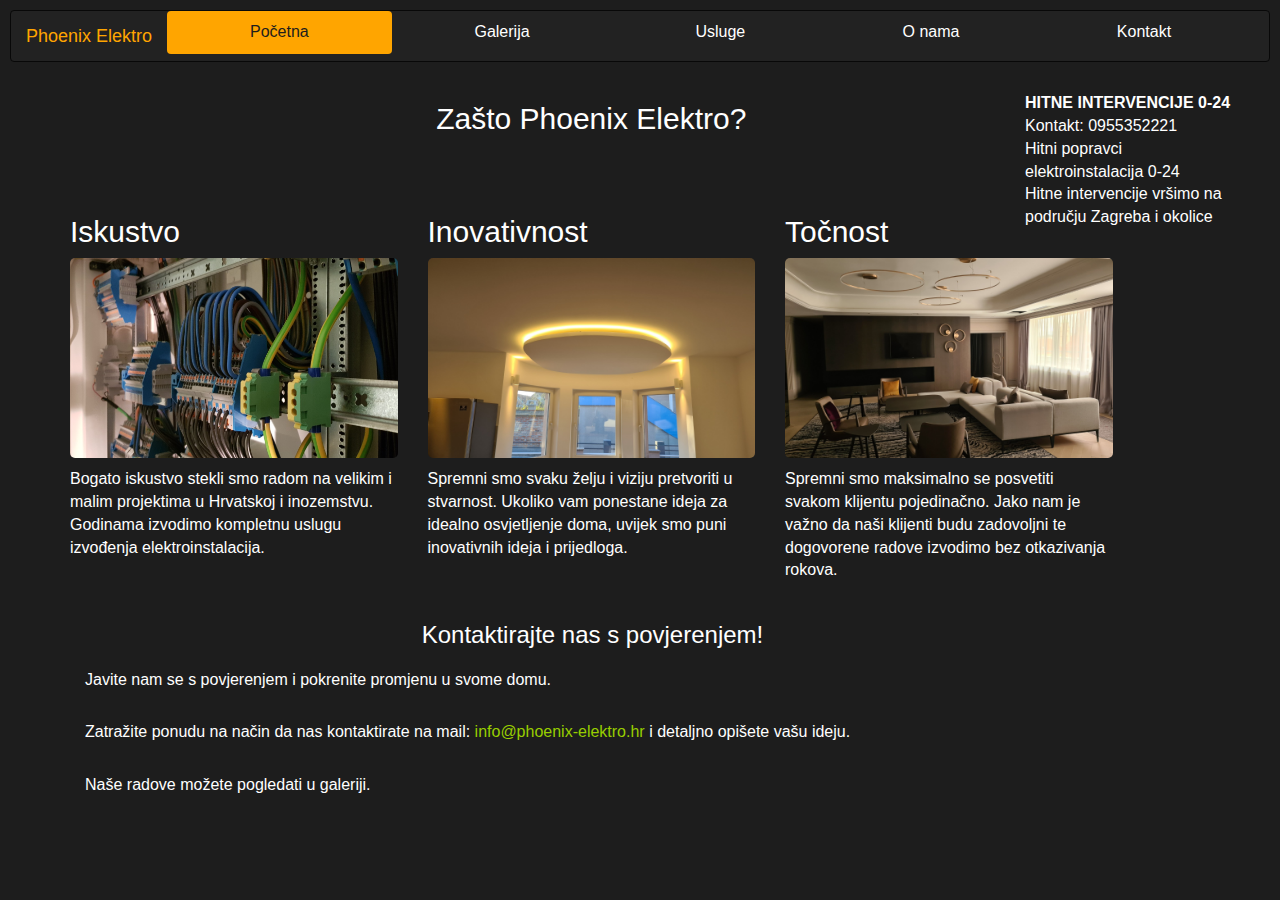
<file: index.htm>
<!DOCTYPE html>
<html lang="hr">

<head>
    <meta charset="utf-8">
    <title>Phoenix Elektro d.o.o.</title>
    <meta name="description" content="Phoenix Elektro pruža izradu i izvođenje radova na elektroinstalacijama po povoljnim i pristupačnim cijenama.">
    <meta name="viewport" content="width=device-width, initial-scale=1">

    <!-- ****** faviconit.com favicons ****** -->
    <link rel="shortcut icon" href="./webtest-repo/slike/favicon/favicon.ico">
    <link rel="icon" sizes="16x16 32x32 64x64" href="./webtest-repo/slike/favicon/favicon.ico">
    <link rel="icon" type="image/png" sizes="196x196" href="./webtest-repo/slike/favicon/favicon-192.png">
    <link rel="icon" type="image/png" sizes="160x160" href="./webtest-repo/slike/favicon/favicon-160.png">
    <link rel="icon" type="image/png" sizes="96x96" href="./webtest-repo/slike/favicon/favicon-96.png">
    <link rel="icon" type="image/png" sizes="64x64" href="./webtest-repo/slike/favicon/favicon-64.png">
    <link rel="icon" type="image/png" sizes="32x32" href="./webtest-repo/slike/favicon/favicon-32.png">
    <link rel="icon" type="image/png" sizes="16x16" href="./webtest-repo/slike/favicon/favicon-16.png">
    <link rel="apple-touch-icon" href="./webtest-repo/slike/favicon/favicon-57.png">
    <link rel="apple-touch-icon" sizes="114x114" href="./webtest-repo/slike/favicon/favicon-114.png">
    <link rel="apple-touch-icon" sizes="72x72" href="./webtest-repo/slike/favicon/favicon-72.png">
    <link rel="apple-touch-icon" sizes="144x144" href="./webtest-repo/slike/favicon/favicon-144.png">
    <link rel="apple-touch-icon" sizes="60x60" href="./webtest-repo/slike/favicon/favicon-60.png">
    <link rel="apple-touch-icon" sizes="120x120" href="./webtest-repo/slike/favicon/favicon-120.png">
    <link rel="apple-touch-icon" sizes="76x76" href="./webtest-repo/slike/favicon/favicon-76.png">
    <link rel="apple-touch-icon" sizes="152x152" href="./webtest-repo/slike/favicon/favicon-152.png">
    <link rel="apple-touch-icon" sizes="180x180" href="./webtest-repo/slike/favicon/favicon-180.png">
    <meta name="msapplication-TileColor" content="#FFFFFF">
    <meta name="msapplication-TileImage" content="./webtest-repo/slike/favicon/favicon-144.png">
    <meta name="msapplication-config" content="./webtest-repo/slike/favicon/browserconfig.xml">
    <!-- ****** faviconit.com favicons ****** -->

    <link rel="stylesheet" href="https://maxcdn.bootstrapcdn.com/bootstrap/3.4.1/css/bootstrap.min.css">
    <script src="https://ajax.googleapis.com/ajax/libs/jquery/3.5.1/jquery.min.js"></script>
    <script src="https://maxcdn.bootstrapcdn.com/bootstrap/3.4.1/js/bootstrap.min.js"></script>
    <link rel="stylesheet" href="style.css">
</head>

<body>

    <nav class="navbar navbar-inverse">
        <div class="container-fluid">
            <div class="navbar-header">
                <a class="navbar-brand" href="./">Phoenix Elektro</a>
            </div>
            <ul class="nav nav-pills nav-justified">
                <li class="active"><a href="./">Početna</a></li>
                <li><a href="galerija.htm">Galerija</a></li>
                <li><a href="usluge.htm">Usluge</a></li>
                <li><a href="o_nama.htm">O nama</a></li>
                <li><a href="kontakt.htm">Kontakt</a></li>
            </ul>
        </div>
    </nav>

    <div class="container">

        <!-- <hr class="featurette-divider"> -->
        <aside class="hitno">
            <p><b>HITNE INTERVENCIJE 0-24</b><br /> Kontakt: 0955352221<br />Hitni popravci elektroinstalacija 0-24<br /> Hitne intervencije vršimo na području Zagreba i okolice
            </p>
        </aside>
        <div class="row">
            <div class="container-wide marketing col-lg-11">

                <!-- Three columns of text below the carousel -->
                <h2 class="text-center pb-2 border-bottom rel">Zašto Phoenix Elektro?</h2>
                <div class="row">
                    <div class="col-lg-4 col-md-6 col-xs-12">
                        <h2>Iskustvo</h2>
                        <img class="top-img" src="./webtest-repo/slike/main-web-3.jpg" alt="Iskustvo-slika" width="140" height="140">
                        <p>Bogato iskustvo stekli smo radom na velikim i malim projektima u Hrvatskoj i inozemstvu. Godinama izvodimo kompletnu uslugu izvođenja elektroinstalacija.</p>
                    </div>
                    <!-- /.col-lg-4 -->
                    <div class="col-lg-4 col-md-6 col-xs-12">
                        <h2>Inovativnost</h2>
                        <img class="top-img" src="./webtest-repo/slike/main-web-2.jpg" alt="Inovativnost-slika" width="140" height="140">
                        <p>Spremni smo svaku želju i viziju pretvoriti u stvarnost. Ukoliko vam ponestane ideja za idealno osvjetljenje doma, uvijek smo puni inovativnih ideja i prijedloga.</p>
                    </div>
                    <!-- /.col-lg-4 -->
                    <div class="col-lg-4 col-md-6 col-xs-12">
                        <h2>Točnost</h2>
                        <img class="top-img" src="./webtest-repo/slike/main-web-6.jpg" alt="Tocnost-slika" width="140" height="140">
                        <p>Spremni smo maksimalno se posvetiti svakom klijentu pojedinačno. Jako nam je važno da naši klijenti budu zadovoljni te dogovorene radove izvodimo bez otkazivanja rokova. </p>
                    </div>
                    <!-- /.col-lg-4 -->

                </div>
                <!-- kraj row -->

            </div>
            <!-- kraj container marketing -->
        </div>
        <div class="col-lg-11">
            <h3 class="text-center">Kontaktirajte nas s povjerenjem!</h3>
            <p>Javite nam se s povjerenjem i pokrenite promjenu u svome domu.</p>
            <p>Zatražite ponudu na način da nas kontaktirate na mail: <a href="mailto:info@phoenix-elektro.hr">info@phoenix-elektro.hr</a> i detaljno opišete vašu ideju.</p>
            <p>Naše radove možete pogledati u galeriji.</p>

            </p>
        </div>
    </div>

</body>

</html>
</file>
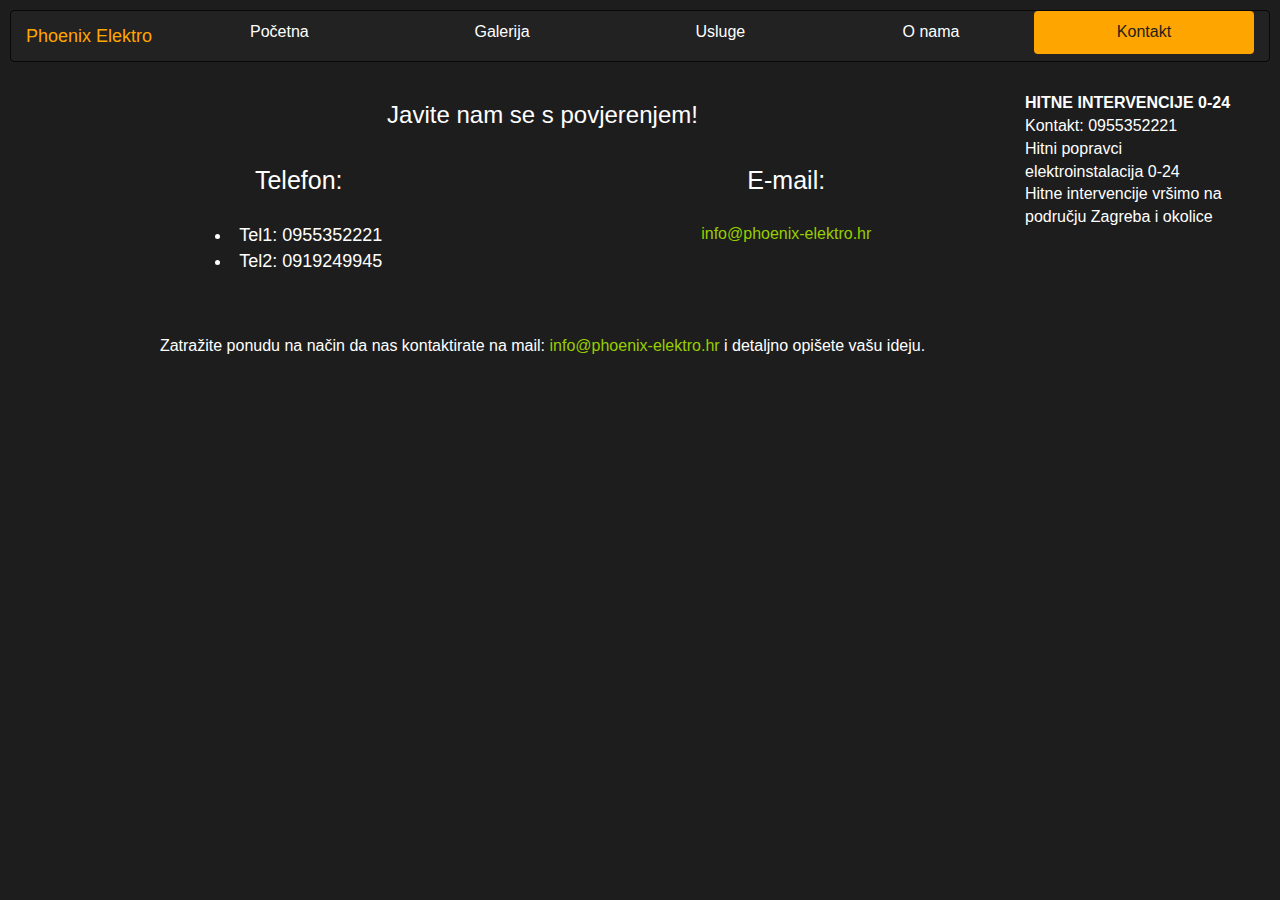
<file: kontakt.htm>
<!DOCTYPE html>
<html lang="hr">

<head>
    <meta charset="utf-8">
    <title>Kontakt - Phoenix Elektro d.o.o.</title>
    <meta name="description" content="Kontaktirajte nas na broj 0955352221 ili mail info@phoenix-elektro.hr.">
    <meta name="viewport" content="width=device-width, initial-scale=1">

    <!-- ****** faviconit.com favicons ****** -->
    <link rel="shortcut icon" href="./webtest-repo/slike/favicon/favicon.ico">
    <link rel="icon" sizes="16x16 32x32 64x64" href="./webtest-repo/slike/favicon/favicon.ico">
    <link rel="icon" type="image/png" sizes="196x196" href="./webtest-repo/slike/favicon/favicon-192.png">
    <link rel="icon" type="image/png" sizes="160x160" href="./webtest-repo/slike/favicon/favicon-160.png">
    <link rel="icon" type="image/png" sizes="96x96" href="./webtest-repo/slike/favicon/favicon-96.png">
    <link rel="icon" type="image/png" sizes="64x64" href="./webtest-repo/slike/favicon/favicon-64.png">
    <link rel="icon" type="image/png" sizes="32x32" href="./webtest-repo/slike/favicon/favicon-32.png">
    <link rel="icon" type="image/png" sizes="16x16" href="./webtest-repo/slike/favicon/favicon-16.png">
    <link rel="apple-touch-icon" href="./webtest-repo/slike/favicon/favicon-57.png">
    <link rel="apple-touch-icon" sizes="114x114" href="./webtest-repo/slike/favicon/favicon-114.png">
    <link rel="apple-touch-icon" sizes="72x72" href="./webtest-repo/slike/favicon/favicon-72.png">
    <link rel="apple-touch-icon" sizes="144x144" href="./webtest-repo/slike/favicon/favicon-144.png">
    <link rel="apple-touch-icon" sizes="60x60" href="./webtest-repo/slike/favicon/favicon-60.png">
    <link rel="apple-touch-icon" sizes="120x120" href="./webtest-repo/slike/favicon/favicon-120.png">
    <link rel="apple-touch-icon" sizes="76x76" href="./webtest-repo/slike/favicon/favicon-76.png">
    <link rel="apple-touch-icon" sizes="152x152" href="./webtest-repo/slike/favicon/favicon-152.png">
    <link rel="apple-touch-icon" sizes="180x180" href="./webtest-repo/slike/favicon/favicon-180.png">
    <meta name="msapplication-TileColor" content="#FFFFFF">
    <meta name="msapplication-TileImage" content="./webtest-repo/slike/favicon/favicon-144.png">
    <meta name="msapplication-config" content="./webtest-repo/slike/favicon/browserconfig.xml">
    <!-- ****** faviconit.com favicons ****** -->

    <link rel="stylesheet" href="https://maxcdn.bootstrapcdn.com/bootstrap/3.4.1/css/bootstrap.min.css">
    <script src="https://ajax.googleapis.com/ajax/libs/jquery/3.5.1/jquery.min.js"></script>
    <script src="https://maxcdn.bootstrapcdn.com/bootstrap/3.4.1/js/bootstrap.min.js"></script>
    <link rel="stylesheet" href="style.css">
</head>

<body>

    <nav class="navbar navbar-inverse">
        <div class="container-fluid">
            <div class="navbar-header">
                <a class="navbar-brand" href="./">Phoenix Elektro</a>
            </div>
            <ul class="nav nav-pills nav-justified">
                <li><a href="./">Početna</a></li>
                <li><a href="galerija.htm">Galerija</a></li>
                <li><a href="usluge.htm">Usluge</a></li>
                <li><a href="o_nama.htm">O nama</a></li>
                <li class="active"><a href="kontakt.htm">Kontakt</a></li>
            </ul>
        </div>
    </nav>

    <div class="container">
        <aside class="hitno">
            <p><b>HITNE INTERVENCIJE 0-24</b><br /> Kontakt: 0955352221<br />Hitni popravci elektroinstalacija 0-24<br /> Hitne intervencije vršimo na području Zagreba i okolice
            </p>
        </aside>
        <div class="row">
            <div class="container-wide marketing col-lg-10 text-center">

                <div class="row">
                    <h3 class="text-center">Javite nam se s povjerenjem!</h3>
                    <div class="col-lg-6 col-md-6 col-xs-12 rel">
                        <h2>Telefon:</h2>
                        <ul class="phone">
                            <li>Tel1: 0955352221</li>
                            <li>Tel2: 0919249945</li>
                        </ul>
                    </div>

                    <div class="col-lg-6 col-md-6 col-xs-12 rel">
                        <h2>E-mail:</h2>
                        <span><a href="mailto:info@phoenix-elektro.hr">info@phoenix-elektro.hr</a></span></p>
                    </div>

                </div>
                <span>Zatražite ponudu na način da nas kontaktirate na mail: <a href="mailto:info@phoenix-elektro.hr">info@phoenix-elektro.hr</a> i detaljno opišete vašu ideju.</span></p>
            </div>
        </div>
    </div>

</body>

</html>
</file>
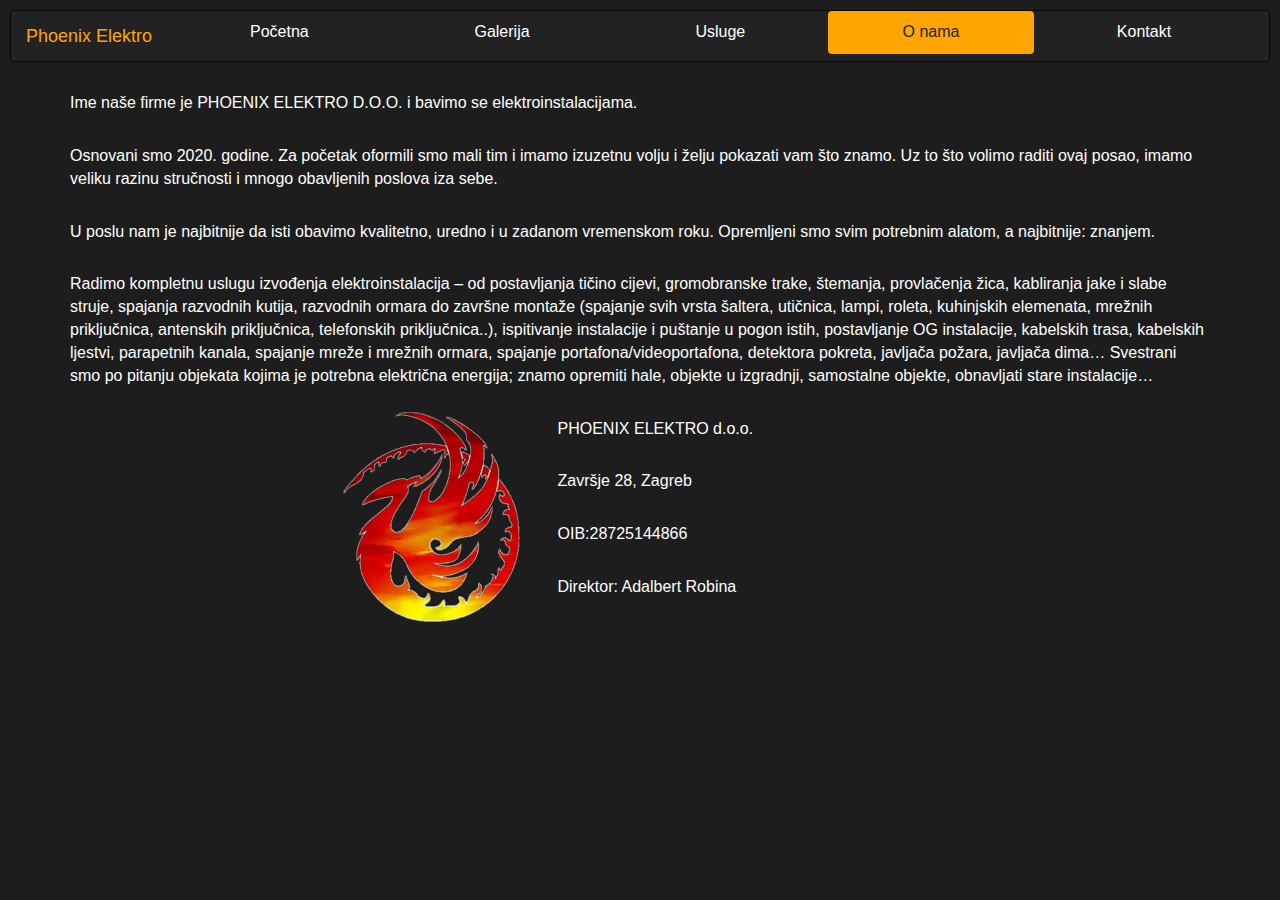
<file: o_nama.htm>
<!DOCTYPE html>
<html lang="hr">

<head>
    <meta charset="utf-8">
    <title>O nama - Phoenix Elektro d.o.o.</title>
    <meta name="description" content="Ime naše firme je Phoenix Elektro i bavimo se elektroinstalacijama. U poslu nam je najbitnije da isti obavimo kvalitetno, uredno i u zadanom vremenskom roku.">
    <meta name="viewport" content="width=device-width, initial-scale=1">


    <!-- ****** faviconit.com favicons ****** -->
    <link rel="shortcut icon" href="./webtest-repo/slike/favicon/favicon.ico">
    <link rel="icon" sizes="16x16 32x32 64x64" href="./webtest-repo/slike/favicon/favicon.ico">
    <link rel="icon" type="image/png" sizes="196x196" href="./webtest-repo/slike/favicon/favicon-192.png">
    <link rel="icon" type="image/png" sizes="160x160" href="./webtest-repo/slike/favicon/favicon-160.png">
    <link rel="icon" type="image/png" sizes="96x96" href="./webtest-repo/slike/favicon/favicon-96.png">
    <link rel="icon" type="image/png" sizes="64x64" href="./webtest-repo/slike/favicon/favicon-64.png">
    <link rel="icon" type="image/png" sizes="32x32" href="./webtest-repo/slike/favicon/favicon-32.png">
    <link rel="icon" type="image/png" sizes="16x16" href="./webtest-repo/slike/favicon/favicon-16.png">
    <link rel="apple-touch-icon" href="./webtest-repo/slike/favicon/favicon-57.png">
    <link rel="apple-touch-icon" sizes="114x114" href="./webtest-repo/slike/favicon/favicon-114.png">
    <link rel="apple-touch-icon" sizes="72x72" href="./webtest-repo/slike/favicon/favicon-72.png">
    <link rel="apple-touch-icon" sizes="144x144" href="./webtest-repo/slike/favicon/favicon-144.png">
    <link rel="apple-touch-icon" sizes="60x60" href="./webtest-repo/slike/favicon/favicon-60.png">
    <link rel="apple-touch-icon" sizes="120x120" href="./webtest-repo/slike/favicon/favicon-120.png">
    <link rel="apple-touch-icon" sizes="76x76" href="./webtest-repo/slike/favicon/favicon-76.png">
    <link rel="apple-touch-icon" sizes="152x152" href="./webtest-repo/slike/favicon/favicon-152.png">
    <link rel="apple-touch-icon" sizes="180x180" href="./webtest-repo/slike/favicon/favicon-180.png">
    <meta name="msapplication-TileColor" content="#FFFFFF">
    <meta name="msapplication-TileImage" content="./webtest-repo/slike/favicon/favicon-144.png">
    <meta name="msapplication-config" content="./webtest-repo/slike/favicon/browserconfig.xml">
    <!-- ****** faviconit.com favicons ****** -->

    <link rel="stylesheet" href="https://maxcdn.bootstrapcdn.com/bootstrap/3.4.1/css/bootstrap.min.css">
    <script src="https://ajax.googleapis.com/ajax/libs/jquery/3.5.1/jquery.min.js"></script>
    <script src="https://maxcdn.bootstrapcdn.com/bootstrap/3.4.1/js/bootstrap.min.js"></script>
    <link rel="stylesheet" href="style.css">
</head>

<body>

    <nav class="navbar navbar-inverse">
        <div class="container-fluid">
            <div class="navbar-header">
                <a class="navbar-brand" href="./">Phoenix Elektro</a>
            </div>
            <ul class="nav nav-pills nav-justified">
                <li><a href="./">Početna</a></li>
                <li><a href="galerija.htm">Galerija</a></li>
                <li><a href="usluge.htm">Usluge</a></li>
                <li class="active"><a href="o_nama.htm">O nama</a></li>
                <li><a href="kontakt.htm">Kontakt</a></li>
            </ul>
        </div>
    </nav>

    <div class="container">
        <p>Ime naše firme je PHOENIX ELEKTRO D.O.O. i bavimo se elektroinstalacijama.</p>
        <p>Osnovani smo 2020. godine. Za početak oformili smo mali tim i imamo izuzetnu volju i želju pokazati vam što znamo. Uz to što volimo raditi ovaj posao, imamo veliku razinu stručnosti i mnogo obavljenih poslova iza sebe.</p>
        <p>U poslu nam je najbitnije da isti obavimo kvalitetno, uredno i u zadanom vremenskom roku. Opremljeni smo svim potrebnim alatom, a najbitnije: znanjem.</p>
        <p>Radimo kompletnu uslugu izvođenja elektroinstalacija – od postavljanja tičino cijevi, gromobranske trake, štemanja, provlačenja žica, kabliranja jake i slabe struje, spajanja razvodnih kutija, razvodnih ormara do završne montaže (spajanje svih
            vrsta šaltera, utičnica, lampi, roleta, kuhinjskih elemenata, mrežnih priključnica, antenskih priključnica, telefonskih priključnica..), ispitivanje instalacije i puštanje u pogon istih, postavljanje OG instalacije, kabelskih trasa, kabelskih
            ljestvi, parapetnih kanala, spajanje mreže i mrežnih ormara, spajanje portafona/videoportafona, detektora pokreta, javljača požara, javljača dima… Svestrani smo po pitanju objekata kojima je potrebna električna energija; znamo opremiti hale,
            objekte u izgradnji, samostalne objekte, obnavljati stare instalacije…
        </p>


        <div class="row">
            <div class="container-wide marketing col-lg-10">

                <div class="row">
                    <div class="col-lg-6 col-md-6 col-xs-6 rel">
                        <img class="side-img" src="./webtest-repo/slike/Logo.png" alt="Logo tvrtke Phoenix Elektro" width="200px">
                    </div>

                    <div class="col-lg-6 col-md-6 rel">
                        <p>PHOENIX ELEKTRO d.o.o.</p>
                        <p>Završje 28, Zagreb</p>
                        <p>OIB:28725144866</p>
                        <p>Direktor: Adalbert Robina</p>
                    </div>
                </div>
            </div>
        </div>
    </div>

</body>

</html>
</file>
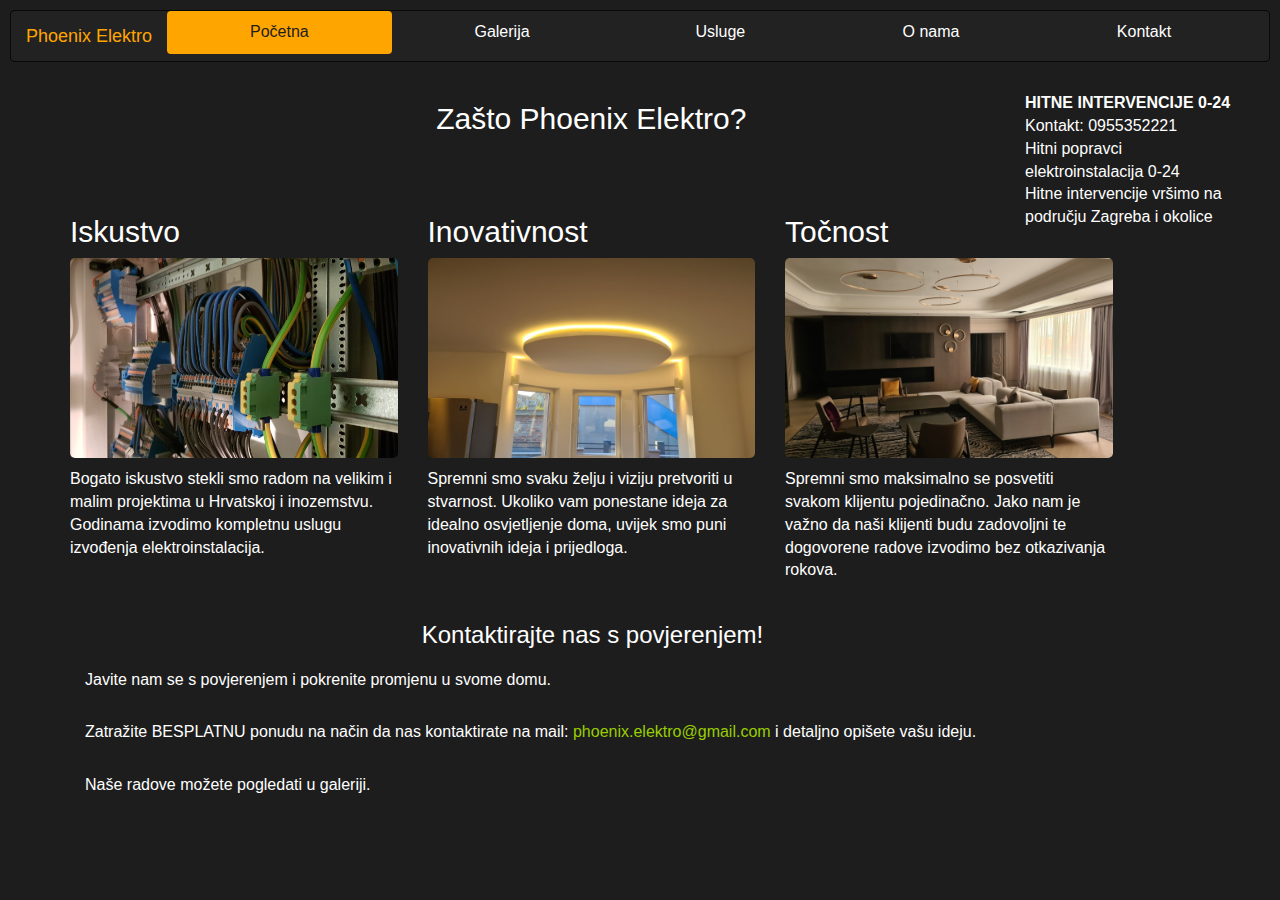
<file: pocetna.htm>
<!DOCTYPE html>
<html lang="hr">

<head>
    <title>Website Title</title>
    <meta charset="utf-8">
    <meta name="viewport" content="width=device-width, initial-scale=1">

    <link rel="stylesheet" href="https://maxcdn.bootstrapcdn.com/bootstrap/3.4.1/css/bootstrap.min.css">
    <script src="https://ajax.googleapis.com/ajax/libs/jquery/3.5.1/jquery.min.js"></script>
    <script src="https://maxcdn.bootstrapcdn.com/bootstrap/3.4.1/js/bootstrap.min.js"></script>
    <link rel="stylesheet" href="style.css">
</head>

<body>

    <nav class="navbar navbar-inverse">
        <div class="container-fluid">
            <div class="navbar-header">
                <a class="navbar-brand" href="pocetna.htm">Phoenix Elektro</a>
            </div>
            <ul class="nav nav-pills nav-justified">
                <li class="active"><a href="pocetna.htm">Početna</a></li>
                <li><a href="galerija.htm">Galerija</a></li>
                <li><a href="usluge.htm">Usluge</a></li>
                <li><a href="o_nama.htm">O nama</a></li>
                <li><a href="kontakt.htm">Kontakt</a></li>
            </ul>
        </div>
    </nav>

    <div class="container">

        <!-- <hr class="featurette-divider"> -->
        <aside class="hitno">
            <p><b>HITNE INTERVENCIJE 0-24</b><br /> Kontakt: 0955352221<br />Hitni popravci elektroinstalacija 0-24<br /> Hitne intervencije vršimo na području Zagreba i okolice
            </p>
        </aside>
        <div class="row">
            <div class="container-wide marketing col-lg-11">

                <!-- Three columns of text below the carousel -->
                <h2 class="text-center pb-2 border-bottom rel">Zašto Phoenix Elektro?</h2>
                <div class="row">
                    <div class="col-lg-4 col-md-6 col-xs-12">
                        <h2>Iskustvo</h2>
                        <img class="top-img" src="./webtest-repo/slike/main-web-3.jpg" alt="Iskustvo-slika" width="140" height="140">
                        <p>Bogato iskustvo stekli smo radom na velikim i malim projektima u Hrvatskoj i inozemstvu. Godinama izvodimo kompletnu uslugu izvođenja elektroinstalacija.</p>
                    </div>
                    <!-- /.col-lg-4 -->
                    <div class="col-lg-4 col-md-6 col-xs-12">
                        <h2>Inovativnost</h2>
                        <img class="top-img" src="./webtest-repo/slike/main-web-2.jpg" alt="Inovativnost-slika" width="140" height="140">
                        <p>Spremni smo svaku želju i viziju pretvoriti u stvarnost. Ukoliko vam ponestane ideja za idealno osvjetljenje doma, uvijek smo puni inovativnih ideja i prijedloga.</p>
                    </div>
                    <!-- /.col-lg-4 -->
                    <div class="col-lg-4 col-md-6 col-xs-12">
                        <h2>Točnost</h2>
                        <img class="top-img" src="./webtest-repo/slike/main-web-6.jpg" alt="Tocnost-slika" width="140" height="140">
                        <p>Spremni smo maksimalno se posvetiti svakom klijentu pojedinačno. Jako nam je važno da naši klijenti budu zadovoljni te dogovorene radove izvodimo bez otkazivanja rokova. </p>
                    </div>
                    <!-- /.col-lg-4 -->

                </div>
                <!-- kraj row -->

            </div>
            <!-- kraj container marketing -->
        </div>
        <div class="col-lg-11">
            <h3 class="text-center">Kontaktirajte nas s povjerenjem!</h3>
            <p>Javite nam se s povjerenjem i pokrenite promjenu u svome domu.</p>
            <p>Zatražite BESPLATNU ponudu na način da nas kontaktirate na mail: <a href="mailto:phoenix.elektro@gmail.com">phoenix.elektro@gmail.com</a> i detaljno opišete vašu ideju.</p>
            <p>Naše radove možete pogledati u galeriji.</p>

            </p>
        </div>
    </div>

</body>

</html>
</file>
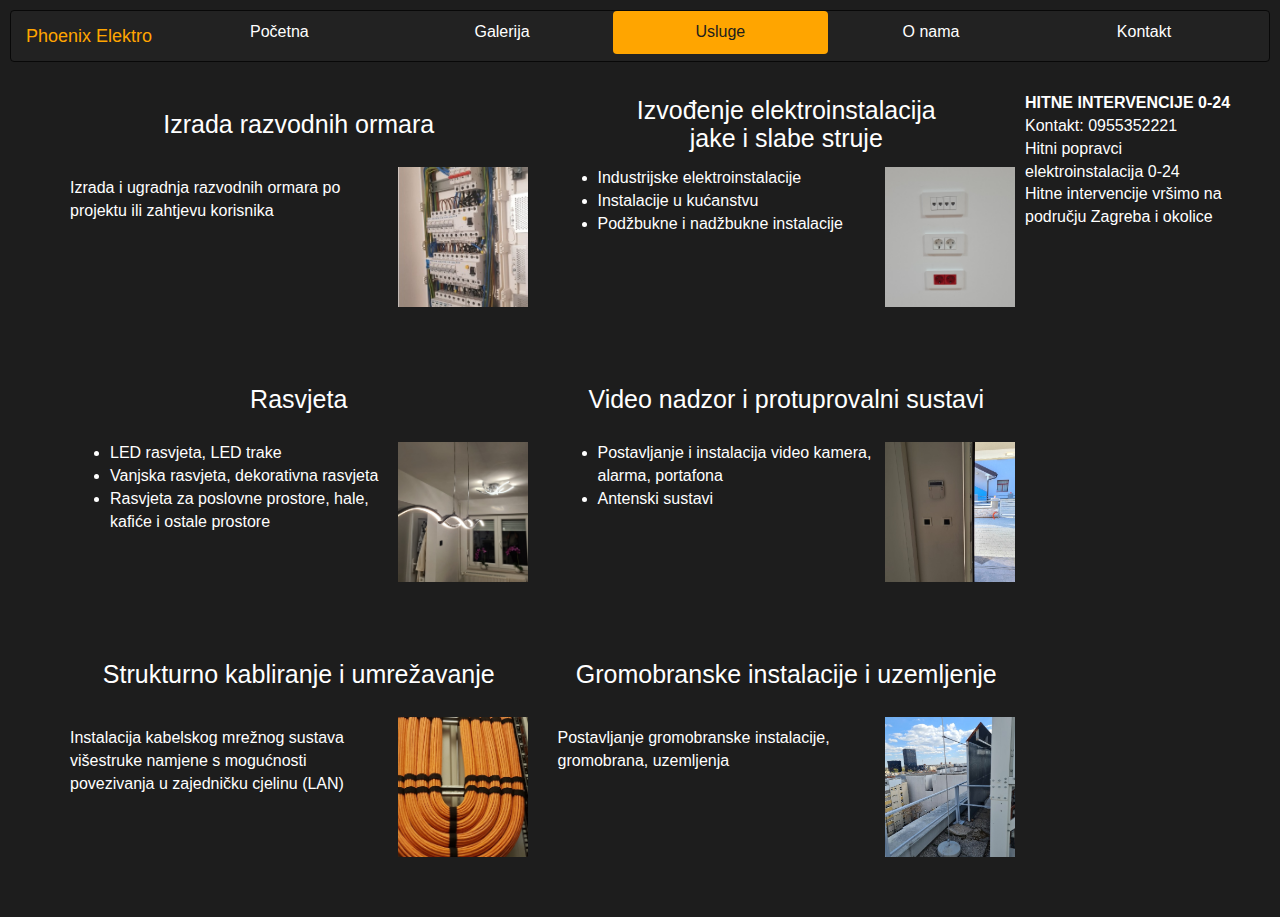
<file: usluge.htm>
<!DOCTYPE html>
<html lang="hr">

<head>
    <meta charset="utf-8">
    <title>Usluge - Phoenix Elektro d.o.o.</title>
    <meta name="description" content="Pružamo usluge postavljanja elektroinstalacija, razvodnih ormara, rasvjete, uzemljenja, videonadzora i protuprovalnih sustava, strukturnog kabliranja i umrežavanja i druge.">
    <meta name="viewport" content="width=device-width, initial-scale=1">

    <!-- ****** faviconit.com favicons ****** -->
    <link rel="shortcut icon" href="./webtest-repo/slike/favicon/favicon.ico">
    <link rel="icon" sizes="16x16 32x32 64x64" href="./webtest-repo/slike/favicon/favicon.ico">
    <link rel="icon" type="image/png" sizes="196x196" href="./webtest-repo/slike/favicon/favicon-192.png">
    <link rel="icon" type="image/png" sizes="160x160" href="./webtest-repo/slike/favicon/favicon-160.png">
    <link rel="icon" type="image/png" sizes="96x96" href="./webtest-repo/slike/favicon/favicon-96.png">
    <link rel="icon" type="image/png" sizes="64x64" href="./webtest-repo/slike/favicon/favicon-64.png">
    <link rel="icon" type="image/png" sizes="32x32" href="./webtest-repo/slike/favicon/favicon-32.png">
    <link rel="icon" type="image/png" sizes="16x16" href="./webtest-repo/slike/favicon/favicon-16.png">
    <link rel="apple-touch-icon" href="./webtest-repo/slike/favicon/favicon-57.png">
    <link rel="apple-touch-icon" sizes="114x114" href="./webtest-repo/slike/favicon/favicon-114.png">
    <link rel="apple-touch-icon" sizes="72x72" href="./webtest-repo/slike/favicon/favicon-72.png">
    <link rel="apple-touch-icon" sizes="144x144" href="./webtest-repo/slike/favicon/favicon-144.png">
    <link rel="apple-touch-icon" sizes="60x60" href="./webtest-repo/slike/favicon/favicon-60.png">
    <link rel="apple-touch-icon" sizes="120x120" href="./webtest-repo/slike/favicon/favicon-120.png">
    <link rel="apple-touch-icon" sizes="76x76" href="./webtest-repo/slike/favicon/favicon-76.png">
    <link rel="apple-touch-icon" sizes="152x152" href="./webtest-repo/slike/favicon/favicon-152.png">
    <link rel="apple-touch-icon" sizes="180x180" href="./webtest-repo/slike/favicon/favicon-180.png">
    <meta name="msapplication-TileColor" content="#FFFFFF">
    <meta name="msapplication-TileImage" content="./webtest-repo/slike/favicon/favicon-144.png">
    <meta name="msapplication-config" content="./webtest-repo/slike/favicon/browserconfig.xml">
    <!-- ****** faviconit.com favicons ****** -->

    <link rel="stylesheet" href="https://maxcdn.bootstrapcdn.com/bootstrap/3.4.1/css/bootstrap.min.css">
    <script src="https://ajax.googleapis.com/ajax/libs/jquery/3.5.1/jquery.min.js"></script>
    <script src="https://maxcdn.bootstrapcdn.com/bootstrap/3.4.1/js/bootstrap.min.js"></script>
    <link rel="stylesheet" href="style.css">
</head>

<body>

    <nav class="navbar navbar-inverse">
        <div class="container-fluid">
            <div class="navbar-header">
                <a class="navbar-brand" href="./">Phoenix Elektro</a>
            </div>
            <ul class="nav nav-pills nav-justified">
                <li><a href="./">Početna</a></li>
                <li><a href="galerija.htm">Galerija</a></li>
                <li class="active"><a href="usluge.htm">Usluge</a></li>
                <li><a href="o_nama.htm">O nama</a></li>
                <li><a href="kontakt.htm">Kontakt</a></li>
            </ul>
        </div>
    </nav>

    <div class="container">

        <aside class="hitno">
            <p><b>HITNE INTERVENCIJE 0-24</b><br /> Kontakt: 0955352221<br />Hitni popravci elektroinstalacija 0-24<br /> Hitne intervencije vršimo na području Zagreba i okolice
            </p>
        </aside>
        <div class="row">
            <div class="container-wide marketing col-lg-10">

                <div class="row">
                    <div class="col-lg-6 col-md-6 col-xs-12 rel">
                        <h2>Izrada razvodnih ormara</h2>
                        <img class="side-img" src="./webtest-repo/slike/main-web-5.jpg" alt="Generic placeholder image" width="140" height="140">
                        <p>Izrada i ugradnja razvodnih ormara po projektu ili zahtjevu korisnika</p>
                    </div>

                    <div class="col-lg-6 col-md-6 col-xs-12 rel">
                        <h2>Izvođenje elektroinstalacija<br />jake i slabe struje</h2>
                        <img class="side-img" src="./webtest-repo/slike/main-web-7.jpg" alt="Generic placeholder image" width="140" height="140">
                        <ul>
                            <li>Industrijske elektroinstalacije</li>
                            <li>Instalacije u kućanstvu</li>
                            <li>Podžbukne i nadžbukne instalacije</li>
                        </ul>
                    </div>

                    <div class="col-lg-6 col-md-6 col-xs-12 rel">
                        <h2>Rasvjeta</h2>
                        <img class="side-img" src="./webtest-repo/slike/main-web-1.jpg" alt="Generic placeholder image" width="140" height="140">
                        <ul>
                            <li>LED rasvjeta, LED trake</li>
                            <li>Vanjska rasvjeta, dekorativna rasvjeta</li>
                            <li>Rasvjeta za poslovne prostore, hale, kafiće i ostale prostore</li>
                        </ul>
                    </div>

                    <div class="col-lg-6 col-md-6 col-xs-12 rel">
                        <h2>Video nadzor i protuprovalni sustavi</h2>
                        <img class="side-img" src="./webtest-repo/slike/main-web-4.jpg" alt="Generic placeholder image" width="140" height="140">
                        <ul>
                            <li>Postavljanje i instalacija video kamera, alarma, portafona</li>
                            <li>Antenski sustavi</li>
                        </ul>
                    </div>

                    <div class="col-lg-6 col-md-6 col-xs-12 rel">
                        <h2>Strukturno kabliranje i umrežavanje</h2>
                        <img class="side-img" src="./webtest-repo/slike/main-web-9.jpg" alt="Generic placeholder image" width="140" height="140">
                        <p>Instalacija kabelskog mrežnog sustava višestruke namjene s mogućnosti povezivanja u zajedničku cjelinu (LAN) </p>
                    </div>

                    <div class="col-lg-6 col-md-6 col-xs-12 rel">
                        <h2>Gromobranske instalacije i uzemljenje</h2>
                        <img class="side-img" src="./webtest-repo/slike/main-web-8.jpg" alt="Generic placeholder image" width="140" height="140">
                        <p>Postavljanje gromobranske instalacije, gromobrana, uzemljenja</p>
                    </div>
                </div>
            </div>
        </div>
    </div>

</body>

</html>
</file>
<file: style.css>
body {
    background-color: #1d1d1d !important;
    color: white;
    margin: 10px;
    font-size: 16px;
}

.nav li a,
a:hover,
a:focus {
    color: white;
}

.nav>li>a:hover,
.nav>li>a:focus,
.nav li:hover {
    background-color: #444444;
}

.nav-pills>li.active>a,
.nav-pills>li.active>a:focus,
.nav-pills>li.active>a:hover {
    color: #1d1d1d;
    background-color: orange;
}

div.navbar-header a.navbar-brand {
    color: orange;
}

a {
    color: #98CE00;
}

a:hover,
a:focus {
    color: white;
}

.fancybox-skin {
    background-color: #292d2f;
}

p {
    padding-top: 10px;
    padding-bottom: 10px;
}

.hitno {
    position: absolute;
    right: 40px;
    width: 215px;
}

.rel {
    position: relative;
    padding-bottom: 50px;
}

.rel>h2 {
    text-align: center;
    height: 85px;
    margin: 0;
    display: flex;
    justify-content: center;
    align-items: center;
    text-align: center;
    font-size: 25px;
}

.side-img {
    float: right;
    padding-left: 10px;
    object-fit: cover;
    pointer-events: none;
}

.top-img {
    width: 100%;
    height: 200px;
    border-radius: 5px;
    object-fit: cover;
    pointer-events: none;
}

.logo-img {
    margin-left: auto;
    margin-right: auto;
    display: inline-block;
    max-width: 100%;
    height: auto;
}

ul.phone {
    padding: 0;
    font-size: 18px;
}

.phone>li {
    list-style-position: inside;
}

.flex {
    display: flex;
}

@media (max-width: 1200px) {
    .hitno {
        position: relative;
        right: unset;
        width: unset;
    }
}

.imagebox {
    width: 50%;
    float: left;
    height: 300px;
    position: relative;
}

.imagebox img {
    position: absolute;
    top: 50%;
    transform: translateY(-50%);
    overflow: hidden;
}

.textbox-cont {
    width: 50%;
    height: 300px;
    float: right;
    position: relative;
    overflow: hidden;
}

.textbox {
    background-color: #666;
    color: #fff;
    position: absolute;
    text-align: center;
    width: 100%;
    padding: 20px;
    top: 50%;
    transform: translateY(-50%);
}

@media only screen and (max-width: 700px) {
    .imagebox,
    .textbox-cont {
        width: 100%;
        height: 200px;
    }
}
</file>
